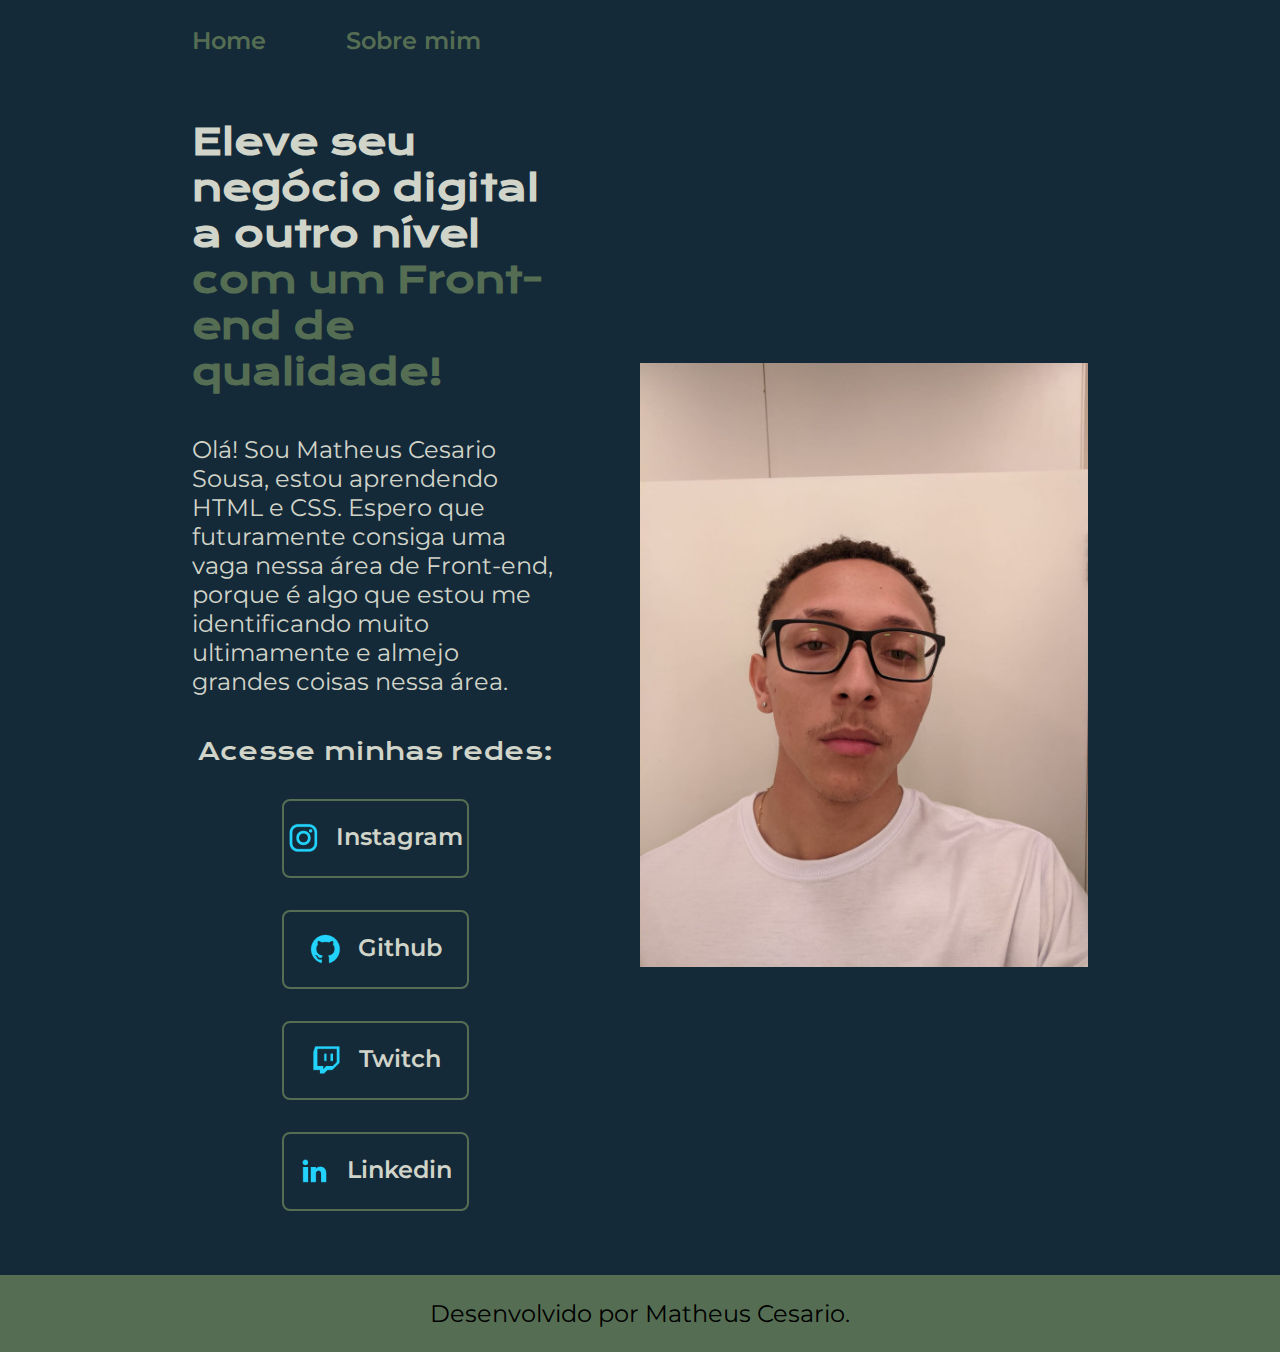
<file: index.html>
<!DOCTYPE html>
<html lang="en">
<head>
    <meta charset="UTF-8">
    <meta name="viewport" content="width=device-width, initial-scale=1.0">
    <link rel="stylesheet" href="styles/style.css">
    <title>Portfólio</title>
</head>
<body>
    <header class="cabecalho">
        <nav class="cabecalho__menu">
            <a class="cabecalho__menu__link" href="index.html">Home</a>
            <a class="cabecalho__menu__link" href="about.html">Sobre mim</a>
        </nav>
    </header>
    <main class="apresentacao">
        <section class="apresentacao__conteudo">
            <h1 class="apresentacao__conteudo__titulo">Eleve seu negócio digital a outro nível <strong class="titulo-destaque">com um Front-end de qualidade!</strong></h1>
            <p class="apresentacao__conteudo__texto">
                Olá! Sou Matheus Cesario Sousa, estou aprendendo HTML e CSS. Espero que futuramente consiga uma vaga nessa área de Front-end, porque é algo que estou me identificando muito ultimamente e almejo grandes coisas nessa área.
            </p>
            <div class="apresentacao__links">
                <h2 class="apresentacao__links__subtitulo">Acesse minhas redes:</h2>
                <a class="apresentacao__links__navegacao" href="https://instagram.com/matheusxcsr">
                    <img src="assets/instagram.png" alt="instagram">
                    Instagram
                </a>
                <a class="apresentacao__links__navegacao" href="https://github.com/cesario7">
                    <img src="assets/github.png" alt="github">
                    Github
                </a>
                <a class="apresentacao__links__navegacao" href="https://www.twitch.tv/cesario7_">
                    <img src="assets/twitch.png" alt="twitch">
                    Twitch
                </a>
                <a class="apresentacao__links__navegacao" href="https://www.linkedin.com/in/matheus-cesario-sousa-752a83246/">
                    <img src="assets/linkedin.png" alt="linkedin">
                    Linkedin
                </a>
            </div>
        </section>
        <img class="apresentacao__imagem" src="assets/imagem.jpeg" alt="Foto do Matheus">
    </main>
    <footer class="rodape">
        <p>Desenvolvido por Matheus Cesario.</p>
    </footer>
</body>
</html>
</file>
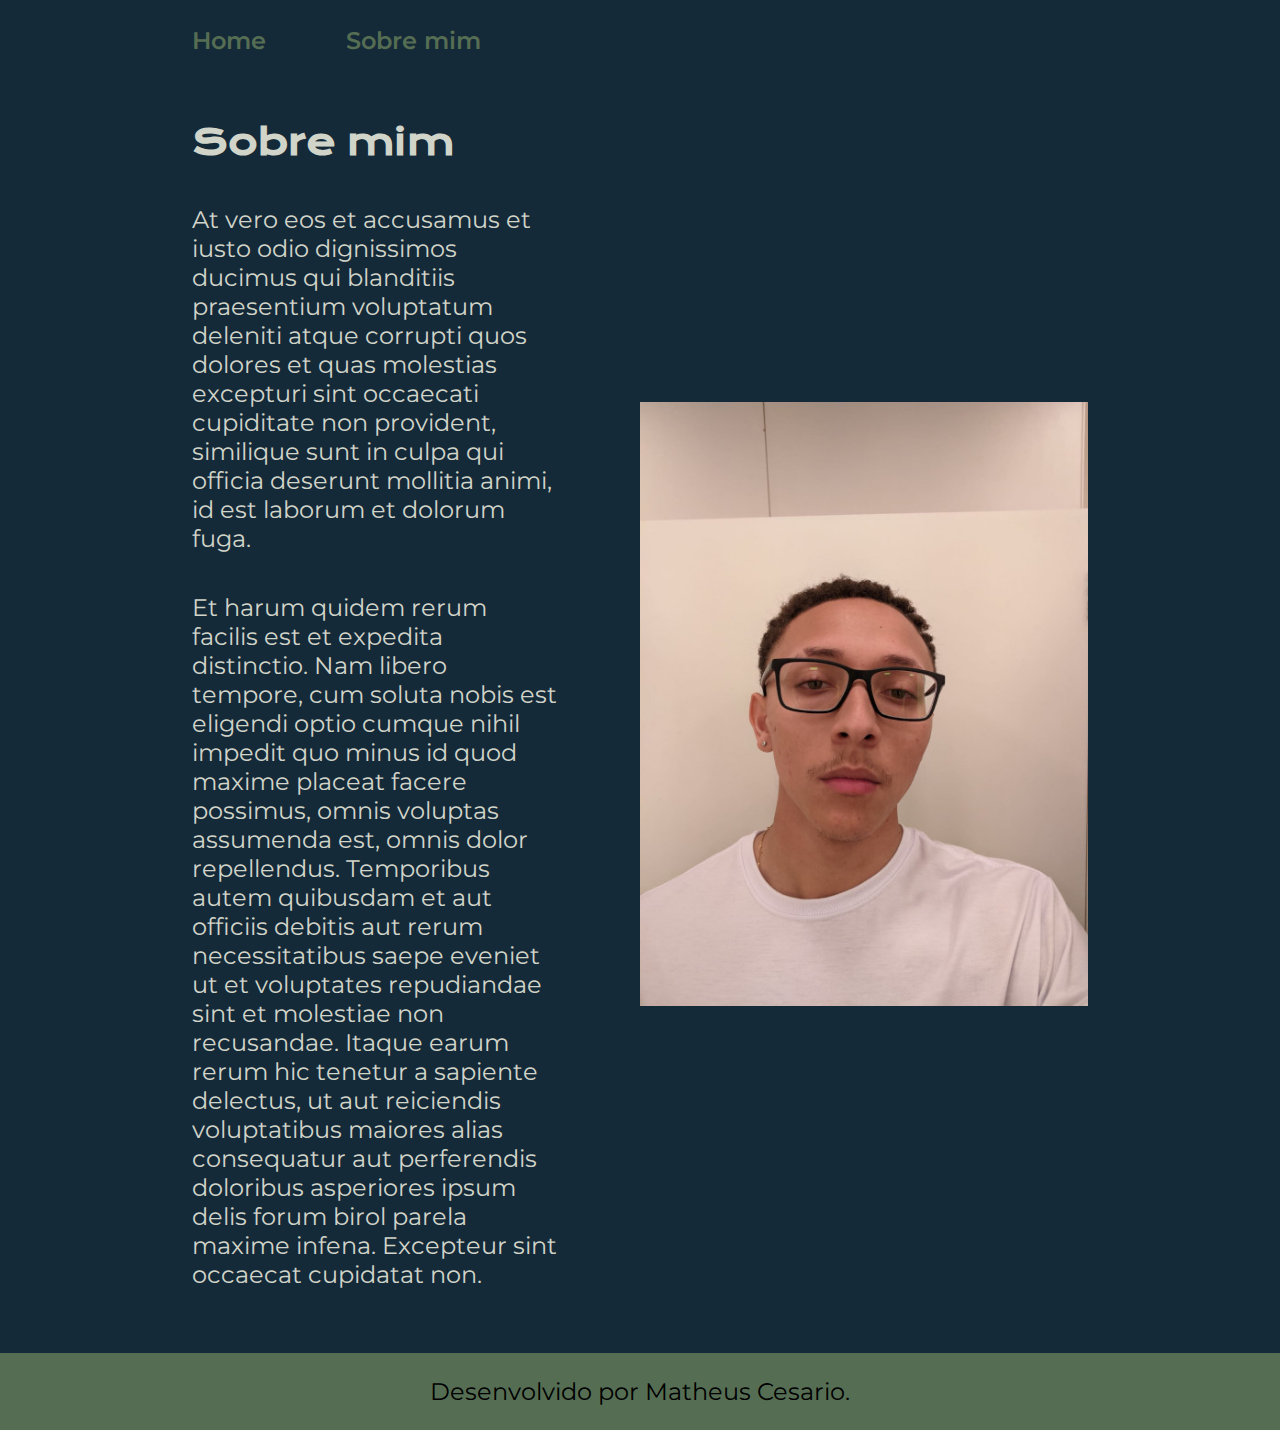
<file: about.html>
<!DOCTYPE html>
<html lang="pt-br">
<head>
    <meta charset="UTF-8">
    <meta name="viewport" content="width=device-width, initial-scale=1.0">
    <link rel="stylesheet" href="styles/style.css">
    <title>Sobre mim</title>
</head>
<body>
    <header class="cabecalho">
        <nav class="cabecalho__menu">
            <a class="cabecalho__menu__link" href="index.html">Home</a>
            <a class="cabecalho__menu__link" href="about.html">Sobre mim</a>
        </nav>
    </header>
    <main class="apresentacao">
        <section class="apresentacao__conteudo">
            <h1 class="apresentacao__conteudo__titulo">Sobre mim</h1>
            <p class="apresentacao__conteudo__texto">At vero eos et accusamus et iusto odio dignissimos ducimus qui blanditiis praesentium voluptatum deleniti atque corrupti quos dolores et quas molestias excepturi sint occaecati cupiditate non provident, similique sunt in culpa qui officia deserunt mollitia animi, id est laborum et dolorum fuga.
            </p>
            <p class="apresentacao__conteudo__texto">Et harum quidem rerum facilis est et expedita distinctio. Nam libero tempore, cum soluta nobis est eligendi optio cumque nihil impedit quo minus id quod maxime placeat facere possimus, omnis voluptas assumenda est, omnis dolor repellendus. Temporibus autem quibusdam et aut officiis debitis aut rerum necessitatibus saepe eveniet ut et voluptates repudiandae sint et molestiae non recusandae. Itaque earum rerum hic tenetur a sapiente delectus, ut aut reiciendis voluptatibus maiores alias consequatur aut perferendis doloribus asperiores ipsum delis forum birol parela maxime infena. Excepteur sint occaecat cupidatat non.</p>
        </section>
        <img class="apresentacao__imagem" src="assets/imagem.jpeg" alt="Foto do Matheus">
    </main>
    <footer class="rodape">
        <p>Desenvolvido por Matheus Cesario.</p>
    </footer>
</body>
</html>
</file>
<file: styles/style.css>
@import url('https://fonts.googleapis.com/css2?family=Krona+One&family=Montserrat:wght@400;600&display=swap');

:root {
    --cor-primaria:#152A38;
    --cor-secundaria: #D1D4C9;
    --cor-terciaria: #556E53;
    --cor-hover: #29435C;

    --fonte-primaria: 'Krona One', sans-serif;
    --fonte-secundaria: 'Montserrat', sans-serif;
}

* {
    margin: 0;
    padding: 0;
}

body {
    box-sizing: border-box;
    background-color: var(--cor-primaria);
    color: var(--cor-secundaria);
}

.cabecalho {
    padding: 2% 0% 0% 15%;
}

.cabecalho__menu {
    display: flex;
    gap: 80px;
}

.cabecalho__menu__link {
    font-family: var(--fonte-secundaria);
    font-size: 1.5rem;
    font-weight: 600;
    color: var(--cor-terciaria);
    text-decoration: none;
}

.apresentacao {
    padding: 5% 15%;
    display: flex;
    align-items: center;
    justify-content: space-between;
    gap: 82px;
}

.apresentacao__conteudo {
    width: 50%;
    display: flex;
    flex-direction: column;
    gap: 40px;
}

.apresentacao__conteudo__titulo {
    font-size: 2.25rem;
    font-family: var(--fonte-primaria);
}

.titulo-destaque {
    color: var(--cor-terciaria);
}

.apresentacao__conteudo__texto {
    font-size: 1.5rem;
    font-family: var(--fonte-secundaria);
}

.apresentacao__links {
    display: flex;
    flex-direction: column;
    justify-content: space-between;
    align-items: center;
    gap: 32px;
}

.apresentacao__links__subtitulo {
    font-family: var(--fonte-primaria);
    font-weight: 400;
    font-size: 1.5rem;
}

.apresentacao__links__navegacao {
    display: flex;
    justify-content: center;
    gap: 16px;
    border: 2px solid var(--cor-terciaria);
    width: 50%;
    text-align: center;
    border-radius: 8px;
    font-size: 1.5rem;
    font-weight: 600;
    padding: 21.5px 0px;
    text-decoration: none;
    color: var(--cor-secundaria);
    font-family: var(--fonte-secundaria);
}

.apresentacao__links__link:hover {
    background-color: var(--cor-hover);
    padding: 3%;
}

.apresentacao__imagem {
    width: 50%;
}

.rodape {
    text-align: center;
    background-color: var(--cor-terciaria);
    color: #000000;
    padding: 24px;
    font-size: 1.5rem;
    font-family: var(--fonte-secundaria);
    font-weight: 400;
}

@media (max-width: 1200px) {
    .cabecalho {
        padding: 10%;
    }

    .cabecalho__menu {
        justify-content: center;
    }

    .apresentacao {
        flex-direction: column-reverse;
        padding: 5%;
    }

    .apresentacao__conteudo {
        width: auto;
    }
}
</file>
